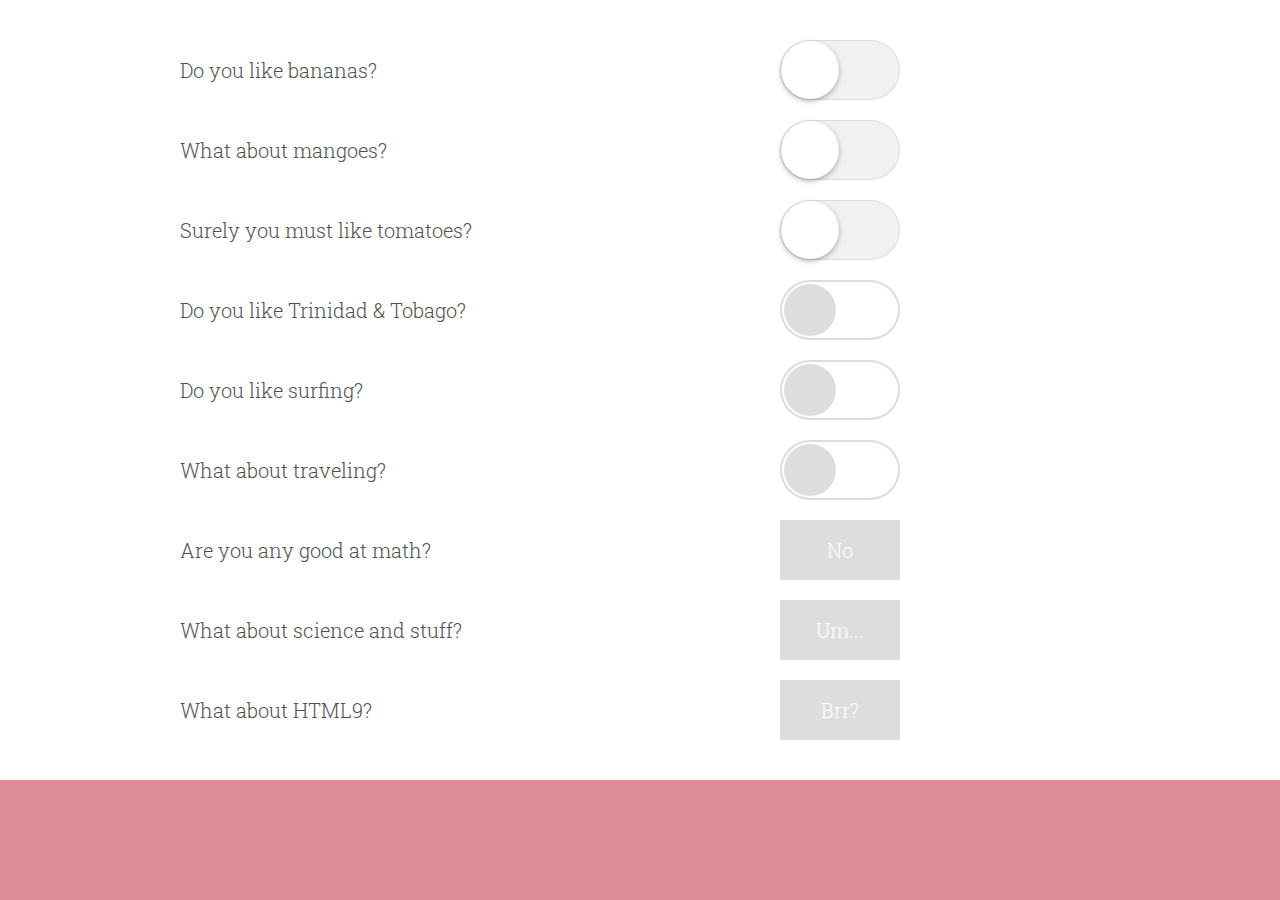
<file: FullscreenForm/FullscreenForm/css-toggle-switch-source/index.html>
<!DOCTYPE html>

<html class="no-js" lang="en">
<head>
  <!-- title and meta -->
  <meta charset="utf-8">
  <meta content="width=device-width,initial-scale=1.0" name="viewport">
  <meta content="" name="Here are some CSS toggle switch examples. We'll be using pure CSS to create some toggle switches, adding a neat user experience to checkbox functionality.">

  <title>CSS Toggle Switch Examples Using Radio Buttons</title>

  <!-- css -->
  <link href='http://fonts.googleapis.com/css?family=Ubuntu:300,700,300italic' rel='stylesheet' type='text/css'>
  <link href='http://fonts.googleapis.com/css?family=Roboto+Slab:400,300,700' rel='stylesheet' type='text/css'>
  <link href="css/base.css" rel="stylesheet">
  <link href="css/style.css" rel="stylesheet">

  <!-- js -->
  <!--[if lt IE 9]><script src="js/html5shiv.min.js"></script><![endif]-->
</head>

<body>

<div id="wrapper">
  <div id="main">
    <div class="container">
      <div class="settings">

        <div class="row">
          <div class="question">
            Do you like bananas?
          </div>
          <div class="switch">
            <input id="cmn-toggle-1" class="cmn-toggle cmn-toggle-round" type="checkbox">
            <label for="cmn-toggle-1"></label>
          </div>
        </div><!-- /row -->

        <div class="row">
          <div class="question">
            What about mangoes?
          </div>
          <div class="switch">
            <input id="cmn-toggle-2" class="cmn-toggle cmn-toggle-round" type="checkbox">
            <label for="cmn-toggle-2"></label>
          </div>
        </div><!-- /row -->

        <div class="row">
          <div class="question">
            Surely you must like tomatoes?
          </div>
          <div class="switch">
            <input id="cmn-toggle-3" class="cmn-toggle cmn-toggle-round" type="checkbox">
            <label for="cmn-toggle-3"></label>
          </div>
        </div><!-- /row -->

        <div class="row">
          <div class="question">
            Do you like Trinidad &amp; Tobago?
          </div>
          <div class="switch">
            <input id="cmn-toggle-4" class="cmn-toggle cmn-toggle-round-flat" type="checkbox">
            <label for="cmn-toggle-4"></label>
          </div>
        </div><!-- /row -->

        <div class="row">
          <div class="question">
            Do you like surfing?
          </div>
          <div class="switch">
            <input id="cmn-toggle-5" class="cmn-toggle cmn-toggle-round-flat" type="checkbox">
            <label for="cmn-toggle-5"></label>
          </div>
        </div><!-- /row -->

        <div class="row">
          <div class="question">
            What about traveling?
          </div>
          <div class="switch">
            <input id="cmn-toggle-6" class="cmn-toggle cmn-toggle-round-flat" type="checkbox">
            <label for="cmn-toggle-6"></label>
          </div>
        </div><!-- /row -->

        <div class="row">
          <div class="question">
            Are you any good at math?
          </div>
          <div class="switch">
            <input id="cmn-toggle-7" class="cmn-toggle cmn-toggle-yes-no" type="checkbox">
            <label for="cmn-toggle-7" data-on="Yes" data-off="No"></label>
          </div>
        </div><!-- /row -->

        <div class="row">
          <div class="question">
            What about science and stuff?
          </div>
          <div class="switch">
            <input id="cmn-toggle-8" class="cmn-toggle cmn-toggle-yes-no" type="checkbox">
            <label for="cmn-toggle-8" data-on="Yup!" data-off="Um..."></label>
          </div>
        </div><!-- /row -->

        <div class="row">
          <div class="question">
            What about HTML9?
          </div>
          <div class="switch">
            <input id="cmn-toggle-9" class="cmn-toggle cmn-toggle-yes-no" type="checkbox">
            <label for="cmn-toggle-9" data-on="Zing!" data-off="Brr?"></label>
          </div>
        </div><!-- /row -->

      </div>

    </div>
  </div><!-- #main -->


  
</div><!-- /#wrapper -->

</body>
</html>
</file>
<file: FullscreenForm/FullscreenForm/css-toggle-switch-source/css/style.css>
/* ============================================================
  COMMON
============================================================ */
#wrapper {
  min-width: 600px;
}

.settings {
  display: table;
  width: 100%;
}
.settings .row {
  display: table-row;
}
.settings .question,
.settings .switch {
  display: table-cell;
  vertical-align: middle;
  padding: 10px;
}
.settings .question {
  width: 600px;
  font-family: "Roboto Slab", serif;
  font-size: 20px;
}

/* ============================================================
  COMMON
============================================================ */
.cmn-toggle {
  position: absolute;
  margin-left: -9999px;
  visibility: hidden;
}
.cmn-toggle + label {
  display: block;
  position: relative;
  cursor: pointer;
  outline: none;
  -webkit-user-select: none;
  -moz-user-select: none;
  -ms-user-select: none;
  user-select: none;
}

/* ============================================================
  SWITCH 1 - ROUND
============================================================ */
input.cmn-toggle-round + label {
  padding: 2px;
  width: 120px;
  height: 60px;
  background-color: #dddddd;
  -webkit-border-radius: 60px;
  -moz-border-radius: 60px;
  -ms-border-radius: 60px;
  -o-border-radius: 60px;
  border-radius: 60px;
}
input.cmn-toggle-round + label:before, input.cmn-toggle-round + label:after {
  display: block;
  position: absolute;
  top: 1px;
  left: 1px;
  bottom: 1px;
  content: "";
}
input.cmn-toggle-round + label:before {
  right: 1px;
  background-color: #f1f1f1;
  -webkit-border-radius: 60px;
  -moz-border-radius: 60px;
  -ms-border-radius: 60px;
  -o-border-radius: 60px;
  border-radius: 60px;
  -webkit-transition: background 0.4s;
  -moz-transition: background 0.4s;
  -o-transition: background 0.4s;
  transition: background 0.4s;
}
input.cmn-toggle-round + label:after {
  width: 58px;
  background-color: #fff;
  -webkit-border-radius: 100%;
  -moz-border-radius: 100%;
  -ms-border-radius: 100%;
  -o-border-radius: 100%;
  border-radius: 100%;
  -webkit-box-shadow: 0 2px 5px rgba(0, 0, 0, 0.3);
  -moz-box-shadow: 0 2px 5px rgba(0, 0, 0, 0.3);
  box-shadow: 0 2px 5px rgba(0, 0, 0, 0.3);
  -webkit-transition: margin 0.4s;
  -moz-transition: margin 0.4s;
  -o-transition: margin 0.4s;
  transition: margin 0.4s;
}
input.cmn-toggle-round:checked + label:before {
  background-color: #8ce196;
}
input.cmn-toggle-round:checked + label:after {
  margin-left: 60px;
}

/* ============================================================
  SWITCH 2 - ROUND FLAT
============================================================ */
input.cmn-toggle-round-flat + label {
  padding: 2px;
  width: 120px;
  height: 60px;
  background-color: #dddddd;
  -webkit-border-radius: 60px;
  -moz-border-radius: 60px;
  -ms-border-radius: 60px;
  -o-border-radius: 60px;
  border-radius: 60px;
  -webkit-transition: background 0.4s;
  -moz-transition: background 0.4s;
  -o-transition: background 0.4s;
  transition: background 0.4s;
}
input.cmn-toggle-round-flat + label:before, input.cmn-toggle-round-flat + label:after {
  display: block;
  position: absolute;
  content: "";
}
input.cmn-toggle-round-flat + label:before {
  top: 2px;
  left: 2px;
  bottom: 2px;
  right: 2px;
  background-color: #fff;
  -webkit-border-radius: 60px;
  -moz-border-radius: 60px;
  -ms-border-radius: 60px;
  -o-border-radius: 60px;
  border-radius: 60px;
  -webkit-transition: background 0.4s;
  -moz-transition: background 0.4s;
  -o-transition: background 0.4s;
  transition: background 0.4s;
}
input.cmn-toggle-round-flat + label:after {
  top: 4px;
  left: 4px;
  bottom: 4px;
  width: 52px;
  background-color: #dddddd;
  -webkit-border-radius: 52px;
  -moz-border-radius: 52px;
  -ms-border-radius: 52px;
  -o-border-radius: 52px;
  border-radius: 52px;
  -webkit-transition: margin 0.4s, background 0.4s;
  -moz-transition: margin 0.4s, background 0.4s;
  -o-transition: margin 0.4s, background 0.4s;
  transition: margin 0.4s, background 0.4s;
}
input.cmn-toggle-round-flat:checked + label {
  background-color: #8ce196;
}
input.cmn-toggle-round-flat:checked + label:after {
  margin-left: 60px;
  background-color: #8ce196;
}

/* ============================================================
  SWITCH 3 - YES NO
============================================================ */
input.cmn-toggle-yes-no + label {
  padding: 2px;
  width: 120px;
  height: 60px;
}
input.cmn-toggle-yes-no + label:before, input.cmn-toggle-yes-no + label:after {
  display: block;
  position: absolute;
  top: 0;
  left: 0;
  bottom: 0;
  right: 0;
  color: #fff;
  font-family: "Roboto Slab", serif;
  font-size: 20px;
  text-align: center;
  line-height: 60px;
}
input.cmn-toggle-yes-no + label:before {
  background-color: #dddddd;
  content: attr(data-off);
  -webkit-transition: -webkit-transform 0.5s;
  -moz-transition: -moz-transform 0.5s;
  -o-transition: -o-transform 0.5s;
  transition: transform 0.5s;
  -webkit-backface-visibility: hidden;
  -moz-backface-visibility: hidden;
  -ms-backface-visibility: hidden;
  -o-backface-visibility: hidden;
  backface-visibility: hidden;
}
input.cmn-toggle-yes-no + label:after {
  background-color: #8ce196;
  content: attr(data-on);
  -webkit-transition: -webkit-transform 0.5s;
  -moz-transition: -moz-transform 0.5s;
  -o-transition: -o-transform 0.5s;
  transition: transform 0.5s;
  -webkit-transform: rotateY(180deg);
  -moz-transform: rotateY(180deg);
  -ms-transform: rotateY(180deg);
  -o-transform: rotateY(180deg);
  transform: rotateY(180deg);
  -webkit-backface-visibility: hidden;
  -moz-backface-visibility: hidden;
  -ms-backface-visibility: hidden;
  -o-backface-visibility: hidden;
  backface-visibility: hidden;
}
input.cmn-toggle-yes-no:checked + label:before {
  -webkit-transform: rotateY(180deg);
  -moz-transform: rotateY(180deg);
  -ms-transform: rotateY(180deg);
  -o-transform: rotateY(180deg);
  transform: rotateY(180deg);
}
input.cmn-toggle-yes-no:checked + label:after {
  -webkit-transform: rotateY(0);
  -moz-transform: rotateY(0);
  -ms-transform: rotateY(0);
  -o-transform: rotateY(0);
  transform: rotateY(0);
}
</file>
<file: FullscreenForm/FullscreenForm/css-toggle-switch-source/css/base.css>
/* ============================================================
  RESET
============================================================ */
html, body, div, span, applet, object, iframe,
h1, h2, h3, h4, h5, h6, p, blockquote, pre,
a, abbr, acronym, address, big, cite, code,
del, dfn, em, font, img, ins, kbd, q, s, samp,
small, strike, strong, sub, sup, tt, var,
b, u, i, center,
dl, dt, dd, ol, ul, li,
fieldset, form, label, legend,
table, caption, tbody, tfoot, thead, tr, th, td {
  background: transparent;
  border: 0;
  margin: 0;
  padding: 0;
  vertical-align: baseline;
}

body {
  line-height: 1;
}

h1, h2, h3, h4, h5, h6 {
  clear: both;
  font-weight: normal;
}

ol, ul {
  list-style: none;
}

blockquote {
  quotes: none;
}

blockquote:before, blockquote:after {
  content: '';
  content: none;
}

del {
  text-decoration: line-through;
}

/* tables still need 'cellspacing="0"' in the markup */
table {
  border-collapse: collapse;
  border-spacing: 0;
}

a img {
  border: none;
}

/* ============================================================
  GLOBALS
============================================================ */
*,
*:before,
*:after {
  -webkit-box-sizing: border-box;
  -moz-box-sizing: border-box;
  box-sizing: border-box;
}

body {
  background-color: #dc8c96;
  color: #505050;
  font-family: "Ubuntu", sans-serif;
  font-weight: 300;
  font-size: 16px;
  line-height: 1.8;
}

/* Headings */
h1, h2, h3, h4, h5, h6 {
  line-height: 1;
  font-weight: 400;
  font-family: "Roboto Slab", serif;
}

a {
  text-decoration: none;
  color: #dc8c96;
}

a:hover {
  color: #ca5160;
}

/* clear floated divs */
.clearfix:after {
  content: "";
  display: table;
  clear: both;
}

/* ============================================================
  TEMPLATE
============================================================ */
#wrapper {
  width: 100%;
  margin: 0 auto;
}

#main {
  background-color: #fff;
  padding: 30px 0;
}

.container {
  width: 100%;
  max-width: 1000px;
  margin: 0 auto;
  padding: 0 30px;
}

/* ============================================================
  INFO BAR
============================================================ */
.info-bar {
  background-color: #ca5160;
  text-align: center;
}
.info-bar a.icon {
  margin: 0 5px;
  padding: 10px 0;
  color: #fff;
  font-size: 20px;
  position: relative;
}
.info-bar a.icon[data-title]:hover:after {
  position: absolute;
  top: 100%;
  left: 0;
  z-index: 20px;
  content: attr(data-title);
  padding: 5px 10px;
  background-color: #ca5160;
  font-family: "Ubuntu", sans-serif;
  color: #fff;
  font-size: 12px;
  white-space: nowrap;
}

/* ============================================================
  HEADER
============================================================ */
header .branding {
  padding: 30px 0;
  background-color: #dc8c96;
}
header .branding .container {
  padding: 0 30px 0 90px;
}
header .social {
  float: left;
  width: 100%;
  height: 60px;
  text-align: right;
  line-height: 60px;
}
header .social a {
  display: inline-block;
  text-indent: -9999px;
  font-size: 0;
  margin: 15px 0;
  width: 30px;
  height: 30px;
  background-size: 30px 30px;
  margin-left: 5px;
  background-image: url("../img/core/social-light.png");
  background-image: url("../img/core/social-light.svg"), none;
  background-size: 180px 30px;
}
header .social a.fb {
  background-position: 0 0;
}
header .social a.twitter {
  background-position: -30px 0;
}
header .social a.googleplus {
  background-position: -60px 0;
}
header .social a.rss {
  background-position: -90px 0;
}
header .social a.email {
  background-position: -120px 0;
}
header .social a.search {
  background-position: -150px 0;
}
header .social a:hover {
  opacity: 0.4;
}
header .logo {
  float: left;
  width: 60px;
  height: 60px;
  margin-left: -60px;
}
header .site-title {
  background-color: #ca5160;
  padding: 10px 30px;
  text-align: center;
}
header .site-title h1 {
  margin: 0;
  padding: 0;
  color: #fff;
  font-size: 12px;
}

/* ============================================================
  FOOTER
============================================================ */
footer {
  padding: 30px 0;
}
footer .container {
  padding: 0 30px;
}
footer aside {
  width: 33.3333%;
  float: left;
}
footer aside.logo {
  text-align: right;
}
footer ul {
  list-style-type: none;
  margin: 0;
  padding: 0;
}
footer ul a {
  color: #fff;
}
footer ul a:hover {
  color: #f4dadd;
}
footer .copyright {
  margin-top: 30px;
  text-align: center;
}
footer .copyright span {
  color: #fff;
}
footer .copyright a {
  color: #f4dadd;
}

/* ============================================================
  FUSION ADS
============================================================ */
#fusionads {
  position: fixed;
  top: 10px;
  right: 10px;
  z-index: 20;
  padding: 20px;
  background: rgba(255, 255, 255, 0.95);
  font-size: 12px;
  line-height: 1.2;
  -webkit-box-shadow: -2px 2px 4px rgba(0, 0, 0, 0.1);
  -moz-box-shadow: -2px 2px 4px rgba(0, 0, 0, 0.1);
  box-shadow: -2px 2px 4px rgba(0, 0, 0, 0.1);
}
#fusionads .fusion-wrap {
  display: block;
  margin: 0 auto 10px auto;
  width: 130px;
}
#fusionads a.fusion-text {
  display: block;
  color: #646464;
}
#fusionads a.fusion-img {
  display: block;
  margin-bottom: 10px;
  width: 130px;
  height: 100px;
  background-color: #fff;
}
#fusionads a.fusion-img img {
  display: block;
  margin: 0 0 10px 0;
}
#fusionads a.fusion-poweredby {
  color: #ff3c50;
}

#close-fusionad {
  position: fixed;
  top: 10px;
  right: 10px;
  z-index: 30;
  width: 20px;
  height: 20px;
  background-color: #505050;
  text-align: center;
  line-height: 20px;
  color: #fff;
  font-size: 12px;
  font-weight: 700;
}

/* ============================================================
  MEDIA QUERIES
============================================================ */
@media all and (max-width: 960px) {
  /* footer */
  footer aside {
    width: 100%;
    float: none;
    margin-bottom: 15px;
  }
  footer aside:last-child {
    margin-bottom: 0;
  }
  footer aside.logo {
    text-align: center;
  }
  footer ul {
    text-align: center;
  }
  footer ul li {
    display: inline-block;
  }
  footer ul li:after {
    content: "\2022";
  }
  footer ul li:last-child:after {
    content: none;
  }
  footer ul li a {
    margin: 0 10px;
  }
}
@media all and (max-width: 400px) {
  header .branding {
    padding: 15px 0;
  }
  header .branding .container {
    padding: 0 30px;
  }
  header .social {
    float: none;
    width: 100%;
    text-align: center;
    line-height: 30px;
    height: 30px;
  }
  header .social a {
    margin: 0 5px;
  }
  header .logo {
    float: none;
    margin: 0 auto;
    margin-bottom: 15px;
  }
}
</file>
